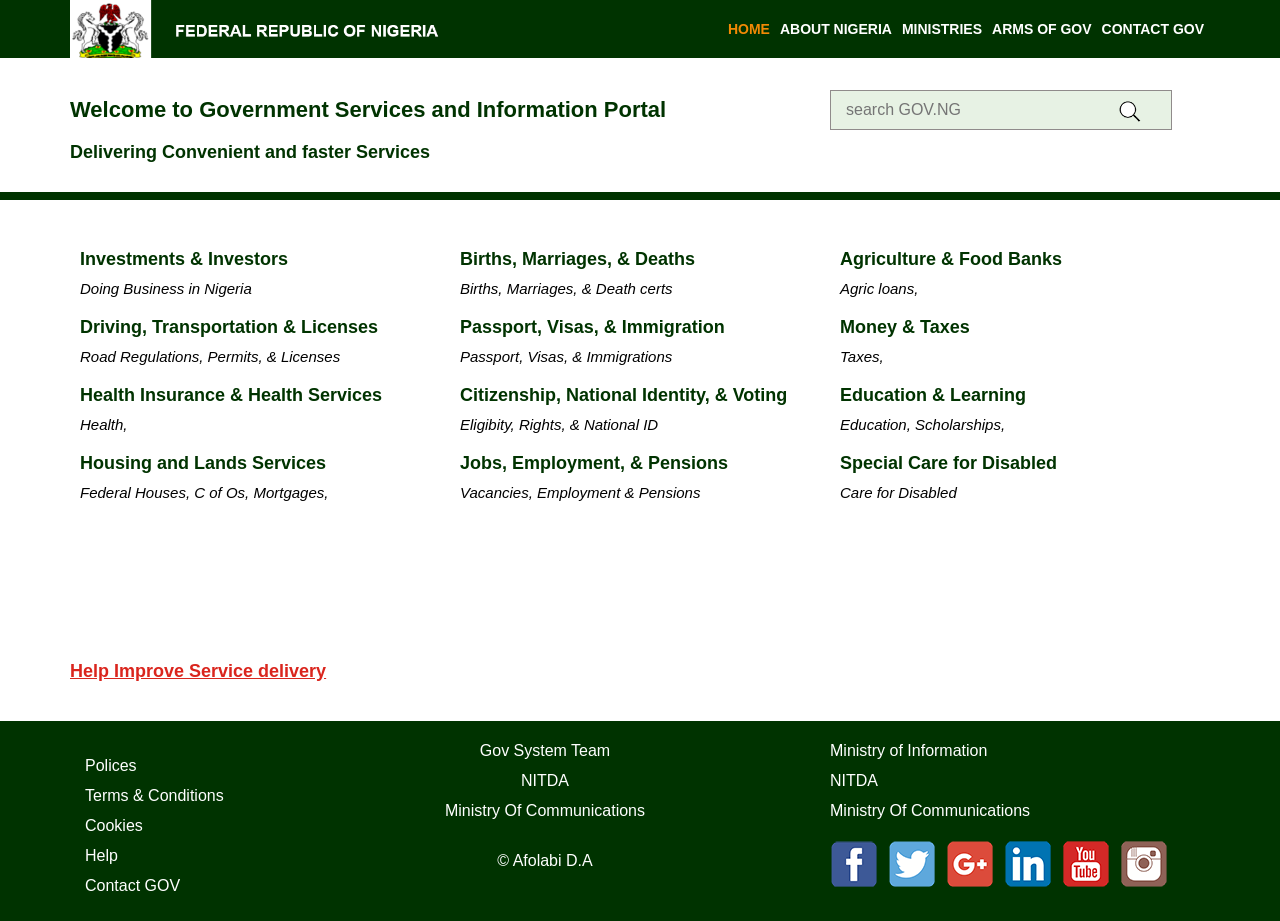
<file: index.html>
﻿<!DOCTYPE html>
<html lang="en-us">
<head>
<title>Federal Republic of Nigeria</title>
<meta name="keywords" content="" />
<meta name="description" content="" />
<meta charset="utf-8"/>
<meta http-equiv="X-UA-Compatible" content="IE=edge" />
<meta name="viewport" content="width=device-width, initial-scale=1" />
<script src="https://ajax.googleapis.com/ajax/libs/jquery/3.2.1/jquery.min.js"></script>
<script type="text/javascript" src="assets/js/bootstrap.js"></script>
<link rel="stylesheet" type="text/css" href="css/bootstrap.css">
<link rel="stylesheet" type="text/css" href="style.css" />
<link rel="stylesheet" type="text/css" href="css/style.css" />



<style type="text/css">
.auto-style1 {
	color: #FFFFFF;
}
.auto-style2 {
	font-style: italic;
	font-size: 15px;
	color: #000000;
}
</style>
</head>
<body>
<header class="container-fluid headbg">
	<div class="container">
		<div class="col-xs-12 col-sm-4 col-md-4 col-lg-4 head-logo">
			<img src="assets/img/frederal-republice.png" alt="frederal-republice">
		</div>
		<div class="col-xs-12 col-sm-8 col-md-8 col-lg-8 head-navication">
			<nav class="navbar navbar-default">
			        <div class="navbar-header">
			            <button type="button" class="navbar-toggle collapsed" data-toggle="collapse" data-target="#navbar" aria-expanded="false" aria-controls="navbar">
			                <span class="sr-only">Toggle navigation</span>
			                <span class="icon-bar"></span>
			                <span class="icon-bar"></span>
			                <span class="icon-bar"></span>
			            </button>
			        </div>
			           <div id="navbar" class="navbar-collapse collapse">
			                <ul class="nav navbar-nav navbar-right">
			                  <li class="active"><a href="#">Home</a></li>
			                  <li><a href="#">About Nigeria</a> </li>
			                  <li><a href="#">Ministries</a></li>
			                  <li><a href="#">Arms Of Gov</a></li>
			                  <li><a href="#">Contact Gov</a></li>
			                </ul>
			           </div>
			    </nav>
		</div>
	</div>

	<section class="container-fluid headerbg">
			<div class="container">
				<div class="col-xs-12 col-sm-8 col-md-8 col-lg-8 header-left">
					<h1>Welcome to Government Services and Information Portal</h1>
					<h2>Delivering Convenient and faster Services</h2>
				</div>
				<div class="col-xs-12 col-sm-4 col-md-4 col-lg-4 header-right">
					<form method="post">
						<div class="inputbg">
						<input type="text" class="textcontent" placeholder="search GOV.NG">
						</div>
						<div class="searchbg"><input type="submit" value="Search" class="seachsubmit"></div>
					</form>
				</div>
			</div>
	</section>
</header>

<!-- section Start ---->
<section class="container-fluid contenterea">
	<div class="container">
		<div class="col-xs-12 col-sm-4 col-md-4 col-lg-4 contentpage">
			<p><a href="left_sidebar.php"><h3>Investments &amp; Investors</h3></a>
			<span>Doing Business in Nigeria</span></p>
			<p><a href="left_sidebar.php"><h3>Driving, Transportation &amp; Licenses</h3></a>
			<span>Road Regulations, Permits, &amp; Licenses </span></p>
			<p><a href="left_sidebar.php"><h3>Health Insurance &amp; Health Services</h3></a>
			<span>Health,</span></p>
			<p><a href="left_sidebar.php"><h3>Housing and Lands Services</h3></a>
			<span>Federal Houses, C of Os, Mortgages,</span></p>
		</div>
		<div class="col-xs-12 col-sm-4 col-md-4 col-lg-4 contentpage">
			<p><a href="left_sidebar.php"><h3>Births, Marriages, &amp; Deaths</h3></a>
			<span>Births, Marriages, &amp; Death certs</span></p>
			<p><a href="left_sidebar.php"><h3>Passport, Visas, &amp; Immigration</h3></a>
			<span>Passport, Visas, &amp; Immigrations</span></p>
			<p><a href="left_sidebar.php"><h3>Citizenship, National Identity, &amp; Voting</h3></a>
			<span>Eligibity, Rights, &amp; National ID</span></p>
			<p><a href="left_sidebar.php"><h3>Jobs, Employment, &amp; Pensions</h3></a>
			<span>Vacancies, Employment &amp; Pensions</span></p>
		</div>
		<div class="col-xs-12 col-sm-4 col-md-4 col-lg-4 contentpage">
			<p><a href="left_sidebar.php"><h3>Agriculture &amp; Food Banks</h3></a>
			<span>Agric loans,</span></p>
			<p><a href="left_sidebar.php"><h3>Money &amp; Taxes</h3></a>
			<span>Taxes, </span></p>
			<p><a href="left_sidebar.php"><h3>Education &amp; Learning</h3></a>
			<span>Education, Scholarships, </span></p>
			<p><a href="left_sidebar.php"><h3>Special Care for Disabled</h3></a>
			<span>Care for Disabled</span></p>
		</div>
		<div class="col-xs-12 col-sm-12 col-md-12 col-lg-12 helpservice">
			<p><a href="#">Help Improve Service delivery</a></p>
		</div>
	</div>
</section> <!--section end -->
<footer class="container-fluid footerbg">
	<div class="container">
		<div class="col-xs-12 col-sm-2 col-md-2 col-lg-2 footercontent">
				<ul class="footer-nav">
				<li><a href="#">Polices</a></li>
				<li><a href="#">Terms &amp; Conditions</a></li>
				<li><a href="#">Cookies</a></li>
				<li><a href="#">Help</a></li>
				<li><a href="#">Contact GOV</a></li>
				</ul>
			</div>
				<div class="col-xs-12 col-sm-6 col-md-6 col-lg-6 footercontent">
					<p>Gov System Team</p>
					<p>NITDA</p>
					<p>Ministry Of Communications</p>
					<div class="copyrie">
						<p>&copy; Afolabi D.A</p>
					</div>
				</div>
				<div class="col-xs-12 col-sm-4 col-md-4 col-lg-4 footersocialcontent">
					<p class="text-right">Ministry of Information</p>
					<p>NITDA</p>
					<p>Ministry Of Communications</p>
					<ul class="footer-social-icon">
						<li><a href="https://www.facebook.com/"><img src="assets/img/facebook.png"></a></li>
						<li><a href="https://www.twitter.com/"><img src="assets/img/tiwitter.png"></a></li>
						<li><a href="https://www.plus.google.com/"><img src="assets/img/google+.png"></a></li>
						<li><a href="https://www.linkedin.com/"><img src="assets/img/in.png"></a></li>
						<li><a href="https://www.youtube.com/"><img src="assets/img/youtube.png"></a></li>
						<li><a href="https://www.instagram.com/"><img src="assets/img/instagram.png"></a></li>
					</ul>
			</div>
		</div>
</footer>
</body>
</html>
</file>
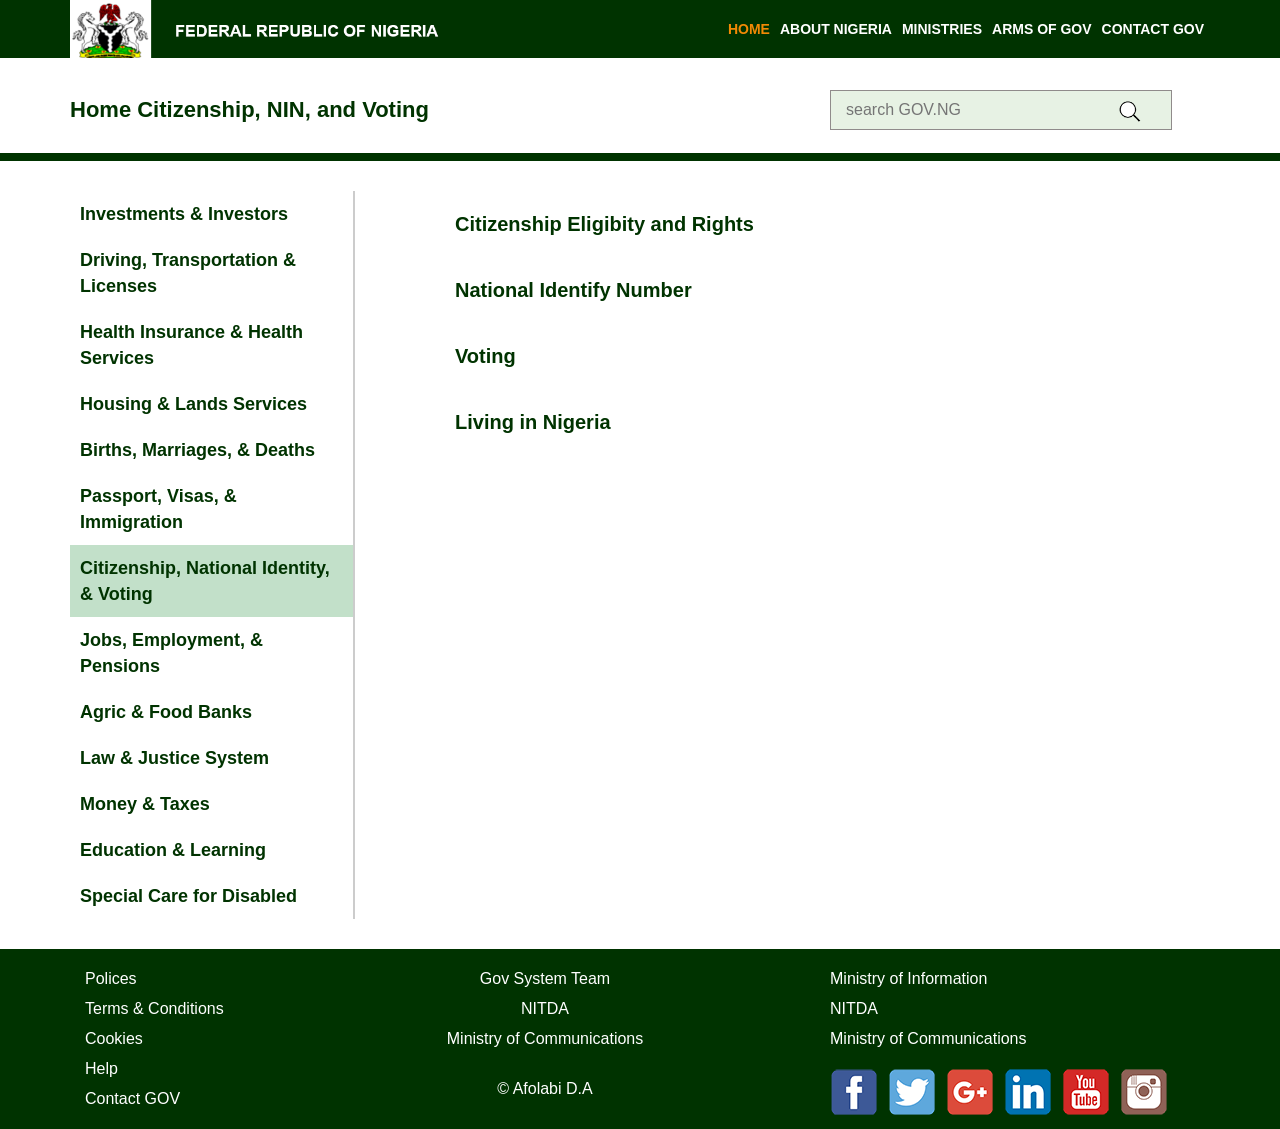
<file: citizenship.html>
<!DOCTYPE html>
<html lang="en-us">
<head>
<title>Federal Republic of N	igeria</title>
<meta name="keywords" content="" />
<meta name="description" content="" />
<meta charset="utf-8"/>
<meta http-equiv="X-UA-Compatible" content="IE=edge" />
<meta name="viewport" content="width=device-width, initial-scale=1" />
<script src="https://ajax.googleapis.com/ajax/libs/jquery/3.2.1/jquery.min.js"></script>
<script type="text/javascript" src="assets/js/bootstrap.js"></script>
<link rel="stylesheet" type="text/css" href="assets/css/bootstrap.css">
<link rel="stylesheet" type="text/css" href="style.css" />
</head>
<body>
<header class="container-fluid headbg">
	<div class="container">
		<div class="col-xs-12 col-sm-4 col-md-4 col-lg-4 head-logo">
			<img src="assets/img/frederal-republice.png" alt="frederal-republice">
		</div>
		<div class="col-xs-12 col-sm-8 col-md-8 col-lg-8 head-navication">
			<nav class="navbar navbar-default">
			        <div class="navbar-header">
			            <button type="button" class="navbar-toggle collapsed" data-toggle="collapse" data-target="#navbar" aria-expanded="false" aria-controls="navbar">
			                <span class="sr-only">Toggle navigation</span>
			                <span class="icon-bar"></span>
			                <span class="icon-bar"></span>
			                <span class="icon-bar"></span>
			            </button>
			        </div>
			           <div id="navbar" class="navbar-collapse collapse">
			                <ul class="nav navbar-nav navbar-right">
			                  <li class="active"><a href="#">Home</a></li>
			                  <li><a href="#">About Nigeria</a> </li>
			                  <li><a href="#">Ministries</a></li>
			                  <li><a href="#">Arms Of Gov</a></li>
			                  <li><a href="#">Contact Gov</a></li>
			                </ul>
			           </div>
			    </nav>
		</div>
	</div>
</header>



	<section class="container-fluid headerbg">
			<div class="container">
				<div class="col-xs-12 col-sm-8 col-md-8 col-lg-8 header-left">
					<h1>Home Citizenship, NIN, and Voting</h1>
				</div>
				<div class="col-xs-12 col-sm-4 col-md-4 col-lg-4 header-right">
					<form method="post">
						<div class="inputbg">
						<input type="text" class="textcontent" placeholder="search GOV.NG">
						</div>
						<div class="searchbg"><input type="submit" value="Search" class="seachsubmit"></div>
					</form>
				</div>
			</div>
	</section>



	<section class="container-fluid space">
		<div class="container">
			<div class="col-xs-12 col-sm-4 col-md-3 col-lg-3 nopadding">
				<ul class="sidebar">
					<li class="list" onclick="openCity('first', this, '#c2e0c9')">Investments &amp; Investors</li>
					<li class="list" onclick="openCity('sec', this, '#c2e0c9')">Driving, Transportation &amp; Licenses</li>
					<li class="list" onclick="openCity('thi', this, '#c2e0c9')">Health Insurance &amp; Health Services</li>
					<li class="list" onclick="openCity('for', this, '#c2e0c9')">Housing &amp; Lands Services</li>
					<li class="list" onclick="openCity('fif', this, '#c2e0c9')">Births, Marriages, &amp; Deaths</li>
					<li class="list" onclick="openCity('six', this, '#c2e0c9')">Passport, Visas, &amp; Immigration</li>
					<li class="list" onclick="openCity('sev', this, '#c2e0c9')" id="defaultOpen">Citizenship, National Identity, &amp; Voting</li>
					<li class="list" onclick="openCity('eig', this, '#c2e0c9')">Jobs, Employment, &amp; Pensions</li>
					<li class="list" onclick="openCity('nin', this, '#c2e0c9')">Agric &amp; Food Banks</li>
					<li class="list" onclick="openCity('ten', this, '#c2e0c9')">Law &amp; Justice System</li>
					<li class="list" onclick="openCity('ele', this, '#c2e0c9')">Money &amp; Taxes</li>
					<li class="list" onclick="openCity('twl', this, '#c2e0c9')">Education &amp; Learning</li>
					<li class="list" onclick="openCity('thir', this, '#c2e0c9')">Special Care for Disabled</li>
				</ul>	
			</div>

			<div class="col-xs-12 col-sm-8 col-md-9 col-lg-9 right">
				<ul class="sidebar2" id="first">
					<li>Citizenship Eligibity and Rights</li>
					<li>National Identify Number</li>
					<li>Voting</li>
					<li>Living in Nigeria</li>
				</ul>

				<ul class="sidebar2" id="sec">
					<li>Citizenship Eligibity and Rights</li>
					<li>National Identify Number</li>
					<li>Voting</li>
					<li>Living in Nigeria</li>
				</ul>

				<ul class="sidebar2" id="thi">
					<li>Citizenship Eligibity and Rights</li>
					<li>National Identify Number</li>
					<li>Voting</li>
					<li>Living in Nigeria</li>
				</ul>

				<ul class="sidebar2" id="for">
					<li>Citizenship Eligibity and Rights</li>
					<li>National Identify Number</li>
					<li>Voting</li>
					<li>Living in Nigeria</li>
				</ul>

				<ul class="sidebar2" id="fif">
					<li>Citizenship Eligibity and Rights</li>
					<li>National Identify Number</li>
					<li>Voting</li>
					<li>Living in Nigeria</li>
				</ul>

				<ul class="sidebar2" id="six">
					<li>Citizenship Eligibity and Rights</li>
					<li>National Identify Number</li>
					<li>Voting</li>
					<li>Living in Nigeria</li>
				</ul>

				<ul class="sidebar2" id="sev">
					<li>Citizenship Eligibity and Rights</li>
					<li>National Identify Number</li>
					<li>Voting</li>
					<li>Living in Nigeria</li>
				</ul>

				<ul class="sidebar2" id="eig">
					<li>Citizenship Eligibity and Rights</li>
					<li>National Identify Number</li>
					<li>Voting</li>
					<li>Living in Nigeria</li>
				</ul>

				<ul class="sidebar2" id="nin">
					<li>Citizenship Eligibity and Rights</li>
					<li>National Identify Number</li>
					<li>Voting</li>
					<li>Living in Nigeria</li>
				</ul>

				<ul class="sidebar2" id="ten">
					<li>Citizenship Eligibity and Rights</li>
					<li>National Identify Number</li>
					<li>Voting</li>
					<li>Living in Nigeria</li>
				</ul>

				<ul class="sidebar2" id="ele">
					<li>Citizenship Eligibity and Rights</li>
					<li>National Identify Number</li>
					<li>Voting</li>
					<li>Living in Nigeria</li>
				</ul>
				
				<ul class="sidebar2" id="twl">
					<li>Citizenship Eligibity and Rights</li>
					<li>National Identify Number</li>
					<li>Voting</li>
					<li>Living in Nigeria</li>
				</ul>

				<ul class="sidebar2" id="thir">
					<li>Citizenship Eligibity and Rights</li>
					<li>National Identify Number</li>
					<li>Voting</li>
					<li>Living in Nigeria</li>
				</ul>
			</div>


		</div>
	</section>



	<script>
function openCity(cityName,elmnt,color) {
    var i, tabcontent, tablinks;
    tabcontent = document.getElementsByClassName("sidebar2");
    for (i = 0; i < tabcontent.length; i++) {
        tabcontent[i].style.display = "none";
    }
    tablinks = document.getElementsByClassName("list");
    for (i = 0; i < tablinks.length; i++) {
        tablinks[i].style.backgroundColor = "";
    }
    document.getElementById(cityName).style.display = "block";

    elmnt.style.backgroundColor = color;

}
// Get the element with id="defaultOpen" and click on it
document.getElementById("defaultOpen").click();
</script>




<footer class="container-fluid footerbg">
	<div class="container">
		<div class="col-xs-12 col-sm-2 col-md-2 col-lg-2 footercontent">
				<ul class="footer-nav">
					<li><a href="#">Polices</a></li>
					<li><a href="#">Terms &amp; Conditions</a></li>
					<li><a href="#">Cookies</a></li>
					<li><a href="#">Help</a></li>
					<li><a href="#">Contact GOV</a></li>
				</ul>
			</div>
				<div class="col-xs-12 col-sm-6 col-md-6 col-lg-6 footercontent">
					<p>Gov System Team</p>
					<p>NITDA</p>
					<p>Ministry of Communications</p>
					<div class="copyrie">
						<p>&copy; Afolabi D.A</p>
					</div>
				</div>
				<div class="col-xs-12 col-sm-4 col-md-4 col-lg-4 footersocialcontent">
					<p>Ministry of Information</p>
					<p>NITDA</p>
					<p>Ministry of Communications</p>
					<ul class="footer-social-icon">
						<li><a href="https://www.facebook.com/"><img src="assets/img/facebook.png"></a></li>
						<li><a href="https://www.twitter.com/"><img src="assets/img/tiwitter.png"></a></li>
						<li><a href="https://www.plus.google.com/"><img src="assets/img/google+.png"></a></li>
						<li><a href="https://www.linkedin.com/"><img src="assets/img/in.png"></a></li>
						<li><a href="https://www.youtube.com/"><img src="assets/img/youtube.png"></a></li>
						<li><a href="https://www.instagram.com/"><img src="assets/img/instagram.png"></a></li>
					</ul>
			</div>
		</div>
</footer>





</body>
</html>
</file>
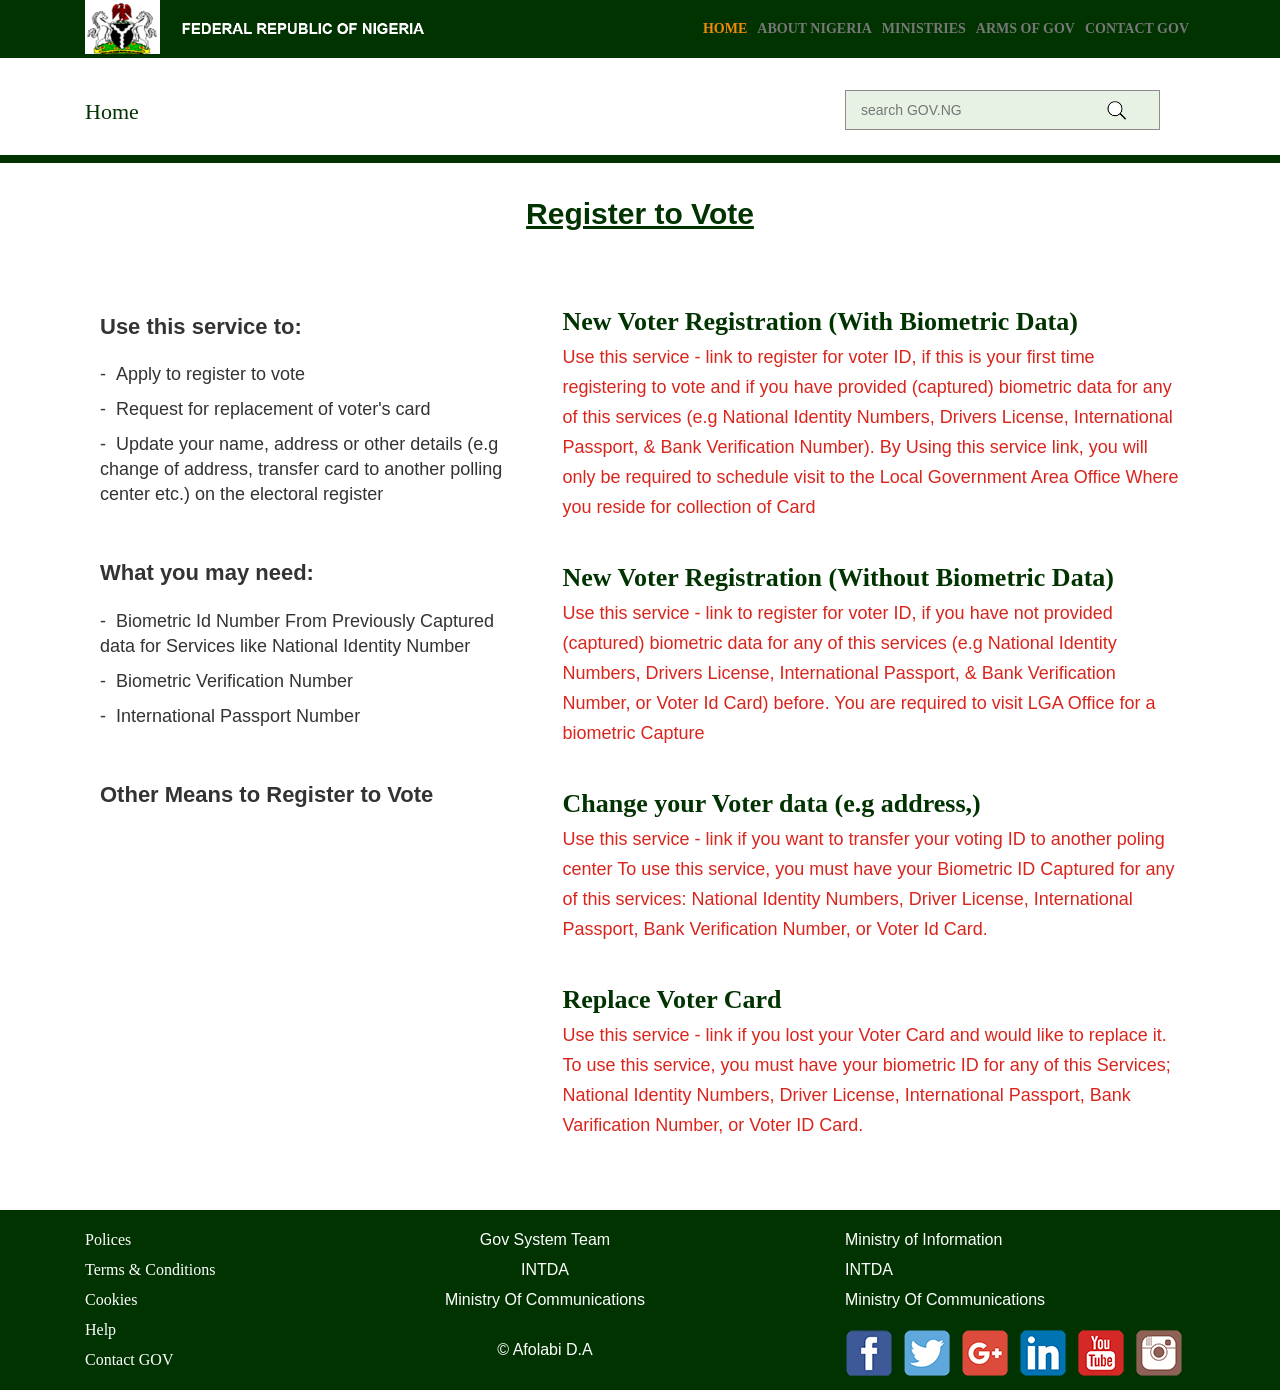
<file: register.html>
<!DOCTYPE html>
<html lang="en-us">
<head>
<title>fedral republice of nigeria</title>
<meta name="keywords" content="" />
<meta name="description" content="" />
<meta charset="utf-8"/>
<meta http-equiv="X-UA-Compatible" content="IE=edge" />
<meta name="viewport" content="width=device-width, initial-scale=1" />
<script src="https://ajax.googleapis.com/ajax/libs/jquery/3.2.1/jquery.min.js"></script>
<script type="text/javascript" src="assets/js/bootstrap.js"></script>

<link rel="stylesheet" type="text/css" href="style.css">
<link rel="stylesheet" type="text/css" href="bootstrap.css">
</head>
<body>
<header class="container-fluid headbg">
	<div class="container">
		<div class="col-xs-12 col-sm-4 col-md-4 col-lg-4 head-logo">
			<img src="assets/img/frederal-republice.png" alt="frederal-republice">
		</div>
		<div class="col-xs-12 col-sm-8 col-md-8 col-lg-8 head-navication">
			<nav class="navbar navbar-default">
			        <div class="navbar-header">
			            <button type="button" class="navbar-toggle collapsed" data-toggle="collapse" data-target="#navbar" aria-expanded="false" aria-controls="navbar">
			                <span class="sr-only">Toggle navigation</span>
			                <span class="icon-bar"></span>
			                <span class="icon-bar"></span>
			                <span class="icon-bar"></span>
			            </button>
			        </div>
			           <div id="navbar" class="navbar-collapse collapse">
			                <ul class="nav navbar-nav navbar-right">
			                  <li class="active"><a href="#">Home</a></li>
			                  <li><a href="#">About Nigeria</a> </li>
			                  <li><a href="#">Ministries</a></li>
			                  <li><a href="#">Arms Of Gov</a></li>
			                  <li><a href="#">Contact Gov</a></li>
			                </ul>
			           </div>
			    </nav>
		</div>
	</div>
</header>



	<section class="container-fluid headerbg2">
			<div class="container">
				<div class="col-xs-12 col-sm-8 col-md-8 col-lg-8 header-left">
					<h3><a href="index.html">Home</a></h3>
				</div>
				<div class="col-xs-12 col-sm-4 col-md-4 col-lg-4 header-right">
					<form method="post">
						<div class="inputbg">
						<input type="text" class="textcontent" placeholder="search GOV.NG">
						</div>
						<div class="searchbg"><input type="submit" value="Search" class="seachsubmit"></div>
					</form>
				</div>
			</div>
	</section>


	
	<section class="container-fluid space">
		<div class="container">
			<div class="col-xs-12 col-sm-12 col-md-12 col-lg-12 pre">Register to Vote</div>
		
			<div class="col-xs-12 col-sm-12 col-md-12 col-lg-12 space">
				<div class="col-xs-12 col-sm-5 col-md-5 col-lg-5">
					<div class="use">Use this service to:</div>
					<div class="nopadding">
						<ul class="apply">
							<li>Apply to register to vote</li>
							<li>Request for replacement of voter's card</li>
							<li>Update your name, address or other details (e.g change of address, transfer card to another polling center etc.) on the electoral register</li>
						</ul>
					</div>

					<div class="use">What you may need:</div>
					<div class="nopadding">
						<ul class="apply">
							<li>Biometric Id Number From Previously Captured data for Services like National Identity Number</li>
							<li>Biometric Verification Number</li>
							<li>International Passport Number</li>
						</ul>
					</div>

					<div class="use">Other Means to Register to Vote</div>
				</div>


				<div class="col-xs-12 col-sm-7 col-md-7 col-lg-7">
					<div class="vote"><a href="voter-form.php" class="vote">New Voter Registration (With Biometric Data)</a></div>
					<div class="para"><p>Use this service - link to register for voter ID, if this is your first time registering to vote and if you have provided (captured) biometric data for any of this services (e.g National Identity Numbers, Drivers License, International Passport, & Bank Verification Number). By Using this service link, you will only be required to schedule visit to the Local Government Area Office Where you reside for collection of Card</p></div>

					<div class="vote"><a href="pre-biometric.php" class="vote">New Voter Registration (Without Biometric Data)</a></div>
					<div class="para"><p>Use this service - link to register for voter ID, if you have not provided (captured) biometric data for any of this services (e.g National Identity Numbers, Drivers License, International Passport, & Bank Verification Number, or Voter Id Card) before. You are required to visit LGA Office for a biometric Capture</p></div>

					<div class="vote"><a href="preview.php" class="vote">Change your Voter data (e.g address,)</a></div>
					<div class="para"><p>Use this service - link if you want to transfer your voting ID to another poling center To use this service, you must have your Biometric ID Captured for any of this services: National Identity Numbers, Driver License, International Passport, Bank Verification Number, or Voter Id Card.</p></div>

					<div class="vote"><a href="preview.php" class="vote">Replace Voter Card</a></div>
					<div class="para"><p>Use this service - link if you lost your Voter Card and would like to replace it. To use this service, you must have your biometric ID for any of this Services; National Identity Numbers, Driver License, International Passport, Bank Varification Number, or Voter ID Card.</p></div>
				</div>
			</div>
		</div>
	</section>





<footer class="container-fluid footerbg">
	<div class="container">
		<div class="col-xs-12 col-sm-2 col-md-2 col-lg-2 footercontent">
				<ul class="footer-nav">
					<li><a href="#">Polices</a></li>
					<li><a href="#">Terms & Conditions</a></li>
					<li><a href="#">Cookies</a></li>
					<li><a href="#">Help</a></li>
					<li><a href="#">Contact GOV</a></li>
				</ul>
			</div>
				<div class="col-xs-12 col-sm-6 col-md-6 col-lg-6 footercontent">
					<p>Gov System Team</p>
					<p>INTDA</p>
					<p>Ministry Of Communications</p>
					<div class="copyrie">
						<p>&copy; Afolabi D.A</p>
					</div>
				</div>
				<div class="col-xs-12 col-sm-4 col-md-4 col-lg-4 footersocialcontent">
					<p>Ministry of Information</p>
					<p>INTDA</p>
					<p>Ministry Of Communications</p>
					<ul class="footer-social-icon">
						<li><a href="https://www.facebook.com/"><img src="assets/img/facebook.png"></a></li>
						<li><a href="https://www.twitter.com/"><img src="assets/img/tiwitter.png"></a></li>
						<li><a href="https://www.plus.google.com/"><img src="assets/img/google+.png"></a></li>
						<li><a href="https://www.linkedin.com/"><img src="assets/img/in.png"></a></li>
						<li><a href="https://www.youtube.com/"><img src="assets/img/youtube.png"></a></li>
						<li><a href="https://www.instagram.com/"><img src="assets/img/instagram.png"></a></li>
					</ul>
			</div>
		</div>
</footer>





</body>
</html>
</file>
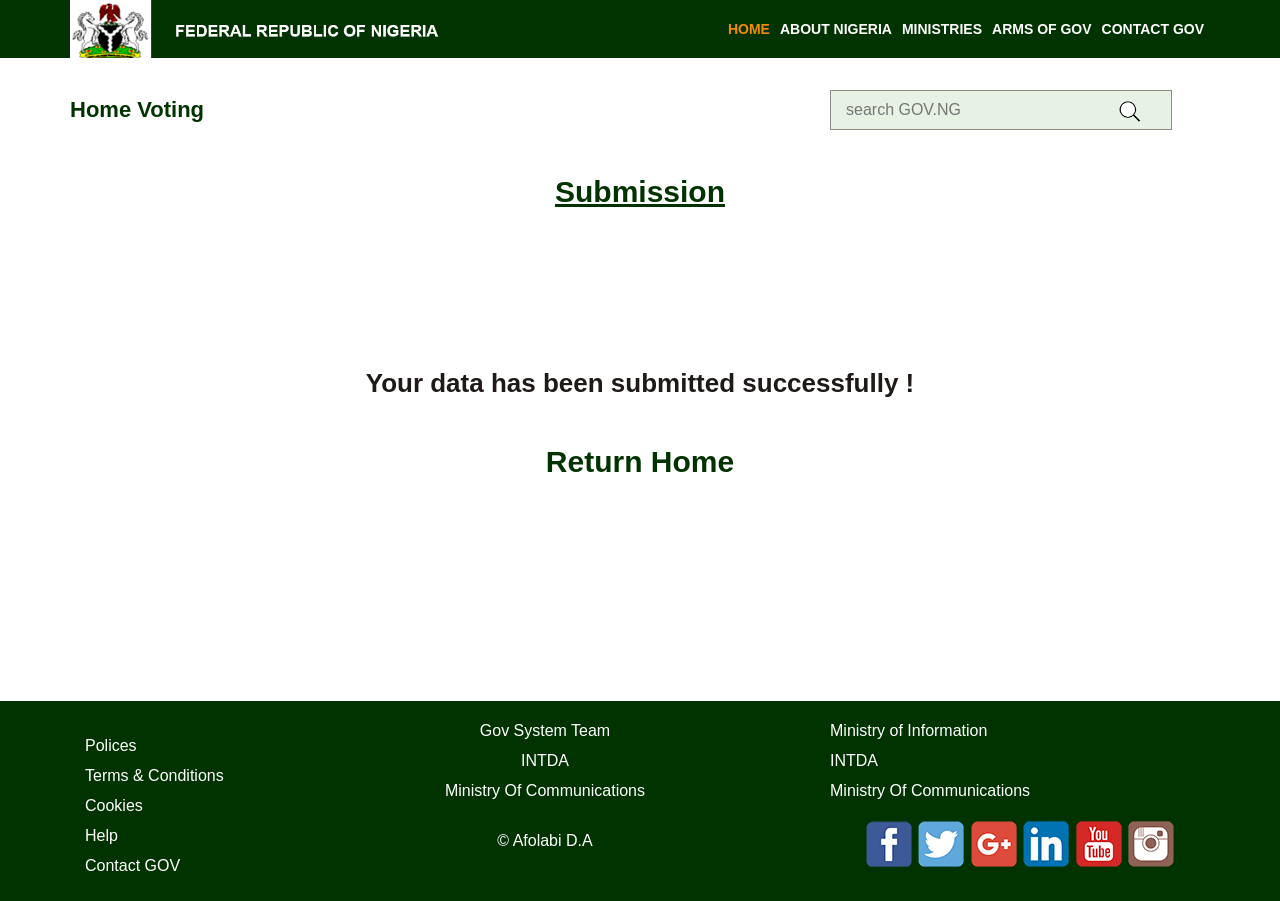
<file: submission.html>
<!DOCTYPE html>
<html lang="en-us">
<head>
<title>fedral republice of nigeria</title>
<meta name="keywords" content="" />
<meta name="description" content="" />
<meta charset="utf-8"/>
<meta http-equiv="X-UA-Compatible" content="IE=edge" />
<meta name="viewport" content="width=device-width, initial-scale=1" />
<script src="https://ajax.googleapis.com/ajax/libs/jquery/3.2.1/jquery.min.js"></script>
<script type="text/javascript" src="assets/js/bootstrap.js"></script>
<link rel="stylesheet" type="text/css" href="assets/css/bootstrap.css">
<link rel="stylesheet" type="text/css" href="css/style.css" />
</head>
<body>
<header class="container-fluid headbg">
	<div class="container">
		<div class="col-xs-12 col-sm-4 col-md-4 col-lg-4 head-logo">
			<img src="assets/img/frederal-republice.png" alt="frederal-republice">
		</div>
		<div class="col-xs-12 col-sm-8 col-md-8 col-lg-8 head-navication">
			<nav class="navbar navbar-default">
			        <div class="navbar-header">
			            <button type="button" class="navbar-toggle collapsed" data-toggle="collapse" data-target="#navbar" aria-expanded="false" aria-controls="navbar">
			                <span class="sr-only">Toggle navigation</span>
			                <span class="icon-bar"></span>
			                <span class="icon-bar"></span>
			                <span class="icon-bar"></span>
			            </button>
			        </div>
			           <div id="navbar" class="navbar-collapse collapse">
			                <ul class="nav navbar-nav navbar-right">
			                  <li class="active"><a href="#">Home</a></li>
			                  <li><a href="#">About Nigeria</a> </li>
			                  <li><a href="#">Ministries</a></li>
			                  <li><a href="#">Arms Of Gov</a></li>
			                  <li><a href="#">Contact Gov</a></li>
			                </ul>
			           </div>
			    </nav>
		</div>
	</div>
</header>



	<section class="container-fluid headerbg2">
			<div class="container">
				<div class="col-xs-12 col-sm-8 col-md-8 col-lg-8 header-left">
					<h1>Home Voting</h1>
				</div>
				<div class="col-xs-12 col-sm-4 col-md-4 col-lg-4 header-right">
					<form method="post">
						<div class="inputbg">
						<input type="text" class="textcontent" placeholder="search GOV.NG">
						</div>
						<div class="searchbg"><input type="submit" value="Search" class="seachsubmit"></div>
					</form>
				</div>
			</div>
	</section>




	<section class="container-fluid space">
		<div class="container">
			<div class="col-xs-12 col-sm-12 col-md-12 col-lg-12 pre">Submission</div>
		
				<div class="data">Your data has been submitted successfully !</div>
				<div class="return"><a href="#" title="return home">Return Home</a></div>
		</div>
	</section>





<footer class="container-fluid footerbg">
	<div class="container">
		<div class="col-xs-12 col-sm-2 col-md-2 col-lg-2 footercontent">
				<ul class="footer-nav">
					<li><a href="#">Polices</a></li>
					<li><a href="#">Terms & Conditions</a></li>
					<li><a href="#">Cookies</a></li>
					<li><a href="#">Help</a></li>
					<li><a href="#">Contact GOV</a></li>
				</ul>
			</div>
				<div class="col-xs-12 col-sm-6 col-md-6 col-lg-6 footercontent">
					<p>Gov System Team</p>
					<p>INTDA</p>
					<p>Ministry Of Communications</p>
					<div class="copyrie">
						<p>&copy; Afolabi D.A</p>
					</div>
				</div>
				<div class="col-xs-12 col-sm-4 col-md-4 col-lg-4 footersocialcontent">
					<p>Ministry of Information</p>
					<p>INTDA</p>
					<p>Ministry Of Communications</p>
					<ul class="footer-social-icon">
						<li><a href="https://www.facebook.com/"><img src="assets/img/facebook.png"></a></li>
						<li><a href="https://www.twitter.com/"><img src="assets/img/tiwitter.png"></a></li>
						<li><a href="https://www.plus.google.com/"><img src="assets/img/google+.png"></a></li>
						<li><a href="https://www.linkedin.com/"><img src="assets/img/in.png"></a></li>
						<li><a href="https://www.youtube.com/"><img src="assets/img/youtube.png"></a></li>
						<li><a href="https://www.instagram.com/"><img src="assets/img/instagram.png"></a></li>
					</ul>
			</div>
		</div>
</footer>





</body>
</html>
</file>
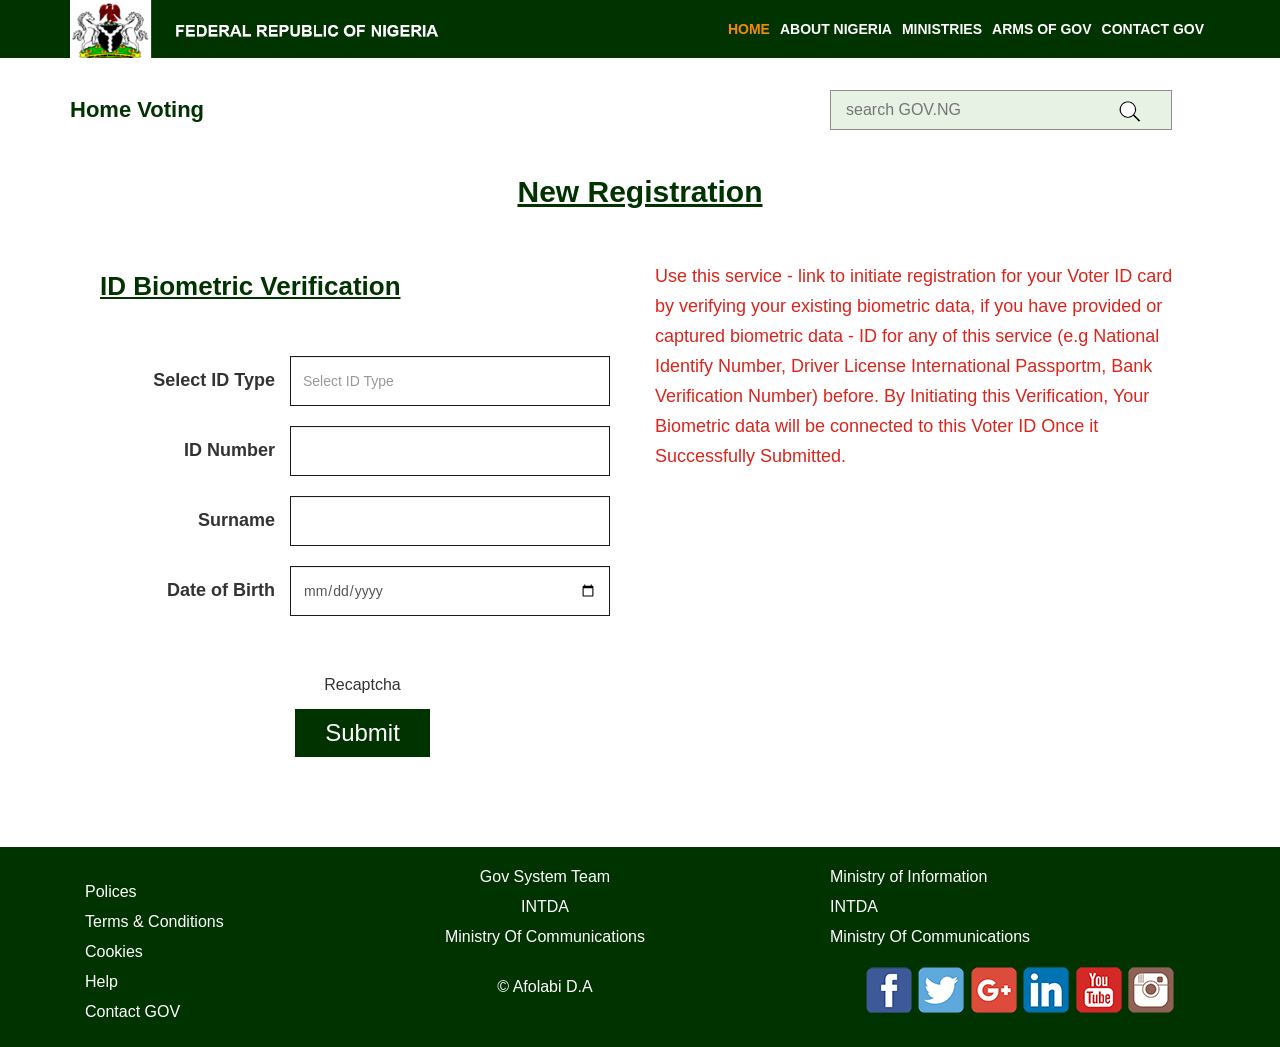
<file: verification.html>
<!DOCTYPE html>
<html lang="en-us">
<head>
<title>fedral republice of nigeria</title>
<meta name="keywords" content="" />
<meta name="description" content="" />
<meta charset="utf-8"/>
<meta http-equiv="X-UA-Compatible" content="IE=edge" />
<meta name="viewport" content="width=device-width, initial-scale=1" />
<script src="https://ajax.googleapis.com/ajax/libs/jquery/3.2.1/jquery.min.js"></script>
<script type="text/javascript" src="assets/js/bootstrap.js"></script>
<link rel="stylesheet" type="text/css" href="assets/css/bootstrap.css">
<link rel="stylesheet" type="text/css" href="css/style.css" />
</head>
<body>
<header class="container-fluid headbg">
	<div class="container">
		<div class="col-xs-12 col-sm-4 col-md-4 col-lg-4 head-logo">
			<img src="assets/img/frederal-republice.png" alt="frederal-republice">
		</div>
		<div class="col-xs-12 col-sm-8 col-md-8 col-lg-8 head-navication">
			<nav class="navbar navbar-default">
			        <div class="navbar-header">
			            <button type="button" class="navbar-toggle collapsed" data-toggle="collapse" data-target="#navbar" aria-expanded="false" aria-controls="navbar">
			                <span class="sr-only">Toggle navigation</span>
			                <span class="icon-bar"></span>
			                <span class="icon-bar"></span>
			                <span class="icon-bar"></span>
			            </button>
			        </div>
			           <div id="navbar" class="navbar-collapse collapse">
			                <ul class="nav navbar-nav navbar-right">
			                  <li class="active"><a href="#">Home</a></li>
			                  <li><a href="#">About Nigeria</a> </li>
			                  <li><a href="#">Ministries</a></li>
			                  <li><a href="#">Arms Of Gov</a></li>
			                  <li><a href="#">Contact Gov</a></li>
			                </ul>
			           </div>
			    </nav>
		</div>
	</div>
</header>



	<section class="container-fluid headerbg2">
			<div class="container">
				<div class="col-xs-12 col-sm-8 col-md-8 col-lg-8 header-left">
					<h1>Home Voting</h1>
				</div>
				<div class="col-xs-12 col-sm-4 col-md-4 col-lg-4 header-right">
					<form method="post">
						<div class="inputbg">
						<input type="text" class="textcontent" placeholder="search GOV.NG">
						</div>
						<div class="searchbg"><input type="submit" value="Search" class="seachsubmit"></div>
					</form>
				</div>
			</div>
	</section>




	<section class="container-fluid space">
		<div class="container">
			<div class="col-xs-12 col-sm-12 col-md-12 col-lg-12 pre">New Registration</div>
		
			<div class="col-xs-12 col-sm-12 col-md-12 col-lg-12 space">
				<div class="col-xs-12 col-sm-6 col-md-6 col-lg-6">
					<div class="vote" style="margin-bottom: 50px; text-decoration: underline;">ID Biometric Verification</div>
					
						<div class="col-xs-12 col-sm-4 surname">Select ID Type</div>
						<div class="col-xs-12 col-sm-8"><input type="text" class="form-control txt" placeholder="Select ID Type"></div>

						<div class="col-xs-12 col-sm-4 surname">ID Number</div>
						<div class="col-xs-12 col-sm-8"><input type="text" class="form-control txt"></div>

						<div class="col-xs-12 col-sm-4 surname">Surname</div>
						<div class="col-xs-12 col-sm-8"><input type="text" class="form-control txt"></div>

						<div class="col-xs-12 col-sm-4 surname">Date of Birth</div>
						<div class="col-xs-12 col-sm-8"><input type="date" class="form-control txt"></div>
						

					<div class="col-xs-12 col-sm-12 captcha">Recaptcha</div>
					<div class="nopadding" style="text-align: center;"><input type="button" value="Submit" class="button"></div>
				</div>


				<div class="col-xs-12 col-sm-6 col-md-6 col-lg-6 space">
					<div class="para"><p>Use this service - link to initiate registration for your Voter ID card by verifying your existing biometric data, if you have provided or captured biometric data - ID for any of this service (e.g National Identify Number, Driver License International Passportm, Bank Verification Number) before. By Initiating this Verification, Your Biometric data will be connected to this Voter ID Once it Successfully Submitted.</p></div>
				</div>
			</div>
		</div>
	</section>





<footer class="container-fluid footerbg">
	<div class="container">
		<div class="col-xs-12 col-sm-2 col-md-2 col-lg-2 footercontent">
				<ul class="footer-nav">
					<li><a href="#">Polices</a></li>
					<li><a href="#">Terms & Conditions</a></li>
					<li><a href="#">Cookies</a></li>
					<li><a href="#">Help</a></li>
					<li><a href="#">Contact GOV</a></li>
				</ul>
			</div>
				<div class="col-xs-12 col-sm-6 col-md-6 col-lg-6 footercontent">
					<p>Gov System Team</p>
					<p>INTDA</p>
					<p>Ministry Of Communications</p>
					<div class="copyrie">
						<p>&copy; Afolabi D.A</p>
					</div>
				</div>
				<div class="col-xs-12 col-sm-4 col-md-4 col-lg-4 footersocialcontent">
					<p>Ministry of Information</p>
					<p>INTDA</p>
					<p>Ministry Of Communications</p>
					<ul class="footer-social-icon">
						<li><a href="https://www.facebook.com/"><img src="assets/img/facebook.png"></a></li>
						<li><a href="https://www.twitter.com/"><img src="assets/img/tiwitter.png"></a></li>
						<li><a href="https://www.plus.google.com/"><img src="assets/img/google+.png"></a></li>
						<li><a href="https://www.linkedin.com/"><img src="assets/img/in.png"></a></li>
						<li><a href="https://www.youtube.com/"><img src="assets/img/youtube.png"></a></li>
						<li><a href="https://www.instagram.com/"><img src="assets/img/instagram.png"></a></li>
					</ul>
			</div>
		</div>
</footer>





</body>
</html>
</file>
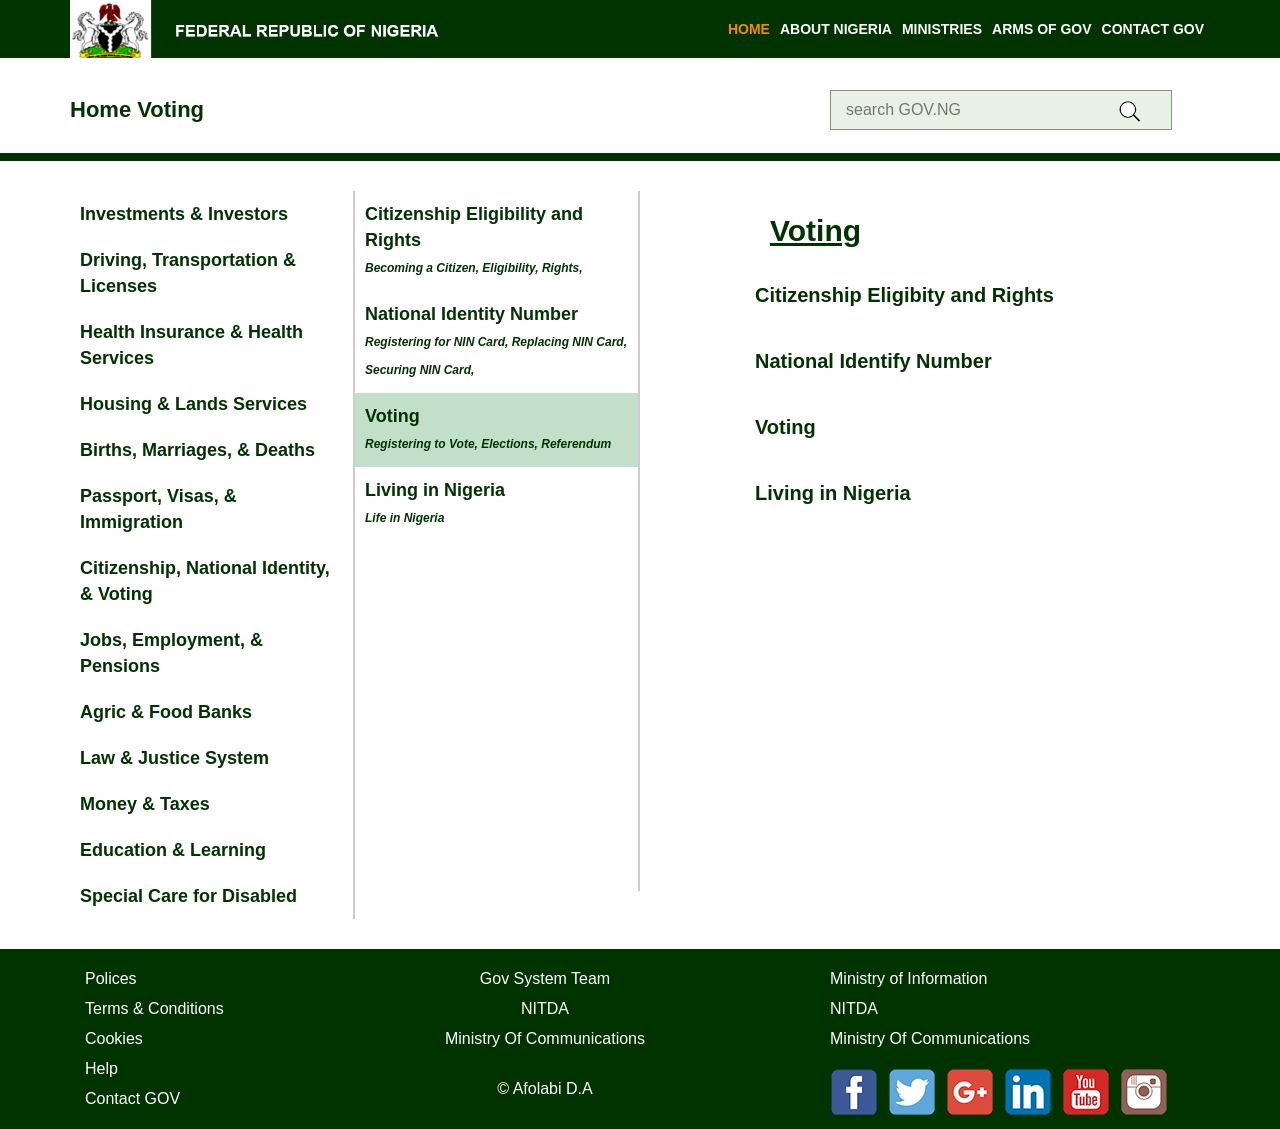
<file: voting.html>
﻿<!DOCTYPE html>
<html lang="en-us">
<head>
<title>Federal Republic of Nigeria</title>
<meta name="keywords" content="" />
<meta name="description" content="" />
<meta charset="utf-8"/>
<meta http-equiv="X-UA-Compatible" content="IE=edge" />
<meta name="viewport" content="width=device-width, initial-scale=1" />
<script src="https://ajax.googleapis.com/ajax/libs/jquery/3.2.1/jquery.min.js"></script>
<script type="text/javascript" src="assets/js/bootstrap.js"></script>
<link rel="stylesheet" type="text/css" href="assets/css/bootstrap.css">
<link rel="stylesheet" type="text/css" href="style.css" />
</head>
<body>
<header class="container-fluid headbg">
	<div class="container">
		<div class="col-xs-12 col-sm-4 col-md-4 col-lg-4 head-logo">
			<img src="assets/img/frederal-republice.png" alt="frederal-republice">
		</div>
		<div class="col-xs-12 col-sm-8 col-md-8 col-lg-8 head-navication">
			<nav class="navbar navbar-default">
			        <div class="navbar-header">
			            <button type="button" class="navbar-toggle collapsed" data-toggle="collapse" data-target="#navbar" aria-expanded="false" aria-controls="navbar">
			                <span class="sr-only">Toggle navigation</span>
			                <span class="icon-bar"></span>
			                <span class="icon-bar"></span>
			                <span class="icon-bar"></span>
			            </button>
			        </div>
			           <div id="navbar" class="navbar-collapse collapse">
			                <ul class="nav navbar-nav navbar-right">
			                  <li class="active"><a href="#">Home</a></li>
			                  <li><a href="#">About Nigeria</a> </li>
			                  <li><a href="#">Ministries</a></li>
			                  <li><a href="#">Arms Of Gov</a></li>
			                  <li><a href="#">Contact Gov</a></li>
			                </ul>
			           </div>
			    </nav>
		</div>
	</div>
</header>




	<section class="container-fluid headerbg2">
			<div class="container">
				<div class="col-xs-12 col-sm-8 col-md-8 col-lg-8 header-left">
					<h1>Home  Voting</h1>
				</div>
				<div class="col-xs-12 col-sm-4 col-md-4 col-lg-4 header-right">
					<form method="post">
						<div class="inputbg">
						<input type="text" class="textcontent" placeholder="search GOV.NG">
						</div>
						<div class="searchbg"><input type="submit" value="Search" class="seachsubmit"></div>
					</form>
				</div>
			</div>
	</section>



	<section class="container-fluid space">
		<div class="container">
			<div class="col-xs-12 col-sm-6 col-md-3 col-lg-3 height">
				<ul class="sidebar" style="border:none;">
					<li class="list" onclick="openCity('first', this, '#c2e0c9')">Investments &amp; Investors</li>
					<li class="list" onclick="openCity('sec', this, '#c2e0c9')">Driving, Transportation &amp; Licenses</li>
					<li class="list" onclick="openCity('thi', this, '#c2e0c9')">Health Insurance &amp; Health Services</li>
					<li class="list" onclick="openCity('for', this, '#c2e0c9')">Housing &amp; Lands Services</li>
					<li class="list" onclick="openCity('fif', this, '#c2e0c9')">Births, Marriages, &amp; Deaths</li>
					<li class="list" onclick="openCity('six', this, '#c2e0c9')">Passport, Visas, &amp; Immigration</li>
					<li class="list" onclick="openCity('sev', this, '#c2e0c9')">Citizenship, National Identity, &amp; Voting</li>
					<li class="list" onclick="openCity('eig', this, '#c2e0c9')">Jobs, Employment, &amp; Pensions</li>
					<li class="list" onclick="openCity('nin', this, '#c2e0c9')">Agric &amp; Food Banks</li>
					<li class="list" onclick="openCity('ten', this, '#c2e0c9')">Law &amp; Justice System</li>
					<li class="list" onclick="openCity('ele', this, '#c2e0c9')">Money &amp; Taxes</li>
					<li class="list" onclick="openCity('twl', this, '#c2e0c9')">Education &amp; Learning</li>
					<li class="list" onclick="openCity('thir', this, '#c2e0c9')">Special Care for Disabled</li>
				</ul>	
			</div>

			<div class="col-xs-12 col-sm-6 col-md-3 col-lg-3 height">
				<ul class="sidebar" style="border:none;">
					<li class="list" onclick="openCity('thrt', this, '#c2e0c9')">Citizenship Eligibility and Rights <br><i style="font-size: 12px;">Becoming a Citizen, Eligibility, Rights,</i></li>
					<li class="list" onclick="openCity('four', this, '#c2e0c9')">National Identity Number <br><i style="font-size: 12px;">Registering for NIN Card, Replacing NIN Card, Securing NIN Card,</i></li>
					<li class="list" onclick="openCity('fift', this, '#c2e0c9')" id="defaultOpen">Voting  <br><i style="font-size: 12px;">Registering to Vote, Elections, Referendum</i></li>
					<li class="list" onclick="openCity('sixt', this, '#c2e0c9')">Living in Nigeria  <br><i style="font-size: 12px;">Life in Nigeria</i></li>
				</ul>	
			</div>

			<div class="col-xs-12 col-sm-12 col-md-6 col-lg-6 right">
			<div class="col-xs-12 col-sm-12 col-md-4 col-lg-2 pre"></div>

			<div class="col-xs-12 col-sm-12 col-md-12 col-lg-12 space">
				<ul class="sidebar2" id="first">
					<li>Register To Vote</li>
					<li>Casting Your Votes</li>
					<li>Types of Elections</li>
					<li>Referendum</li>
				</ul>

				<ul class="sidebar2" id="sec">
					<li>Citizenship Eligibity and Rights</li>
					<li>National Identify Number</li>
					<li>Voting</li>
					<li>Living in Nigeria</li>
				</ul>

				<ul class="sidebar2" id="thi">
					<li>Citizenship Eligibity and Rights</li>
					<li>National Identify Number</li>
					<li>Voting</li>
					<li>Living in Nigeria</li>
				</ul>

				<ul class="sidebar2" id="for">
					<li>Citizenship Eligibity and Rights</li>
					<li>National Identify Number</li>
					<li>Voting</li>
					<li>Living in Nigeria</li>
				</ul>

				<ul class="sidebar2" id="fif">
					<li>Citizenship Eligibity and Rights</li>
					<li>National Identify Number</li>
					<li>Voting</li>
					<li>Living in Nigeria</li>
				</ul>

				<ul class="sidebar2" id="six">
					<li>Citizenship Eligibity and Rights</li>
					<li>National Identify Number</li>
					<li>Voting</li>
					<li>Living in Nigeria</li>
				</ul>

				<ul class="sidebar2" id="sev">
					<div class="col-xs-12 col-sm-12 col-md-4 col-lg-2 pre">Voting</div>
					<li> </li>
					<li>Citizenship Eligibity and Rights</li>
					<li>National Identify Number</li>
					<li>Voting</li>
					<li>Living in Nigeria</li>
				</ul>

				<ul class="sidebar2" id="eig">
					<li>Citizenship Eligibity and Rights</li>
					<li>National Identify Number</li>
					<li>Voting</li>
					<li>Living in Nigeria</li>
				</ul>

				<ul class="sidebar2" id="nin">
					<li>Citizenship Eligibity and Rights</li>
					<li>National Identify Number</li>
					<li>Voting</li>
					<li>Living in Nigeria</li>
				</ul>

				<ul class="sidebar2" id="ten">
					<li>Citizenship Eligibity and Rights</li>
					<li>National Identify Number</li>
					<li>Voting</li>
					<li>Living in Nigeria</li>
				</ul>

				<ul class="sidebar2" id="ele">
					<li>Citizenship Eligibity and Rights</li>
					<li>National Identify Number</li>
					<li>Voting</li>
					<li>Living in Nigeria</li>
				</ul>

				<ul class="sidebar2" id="twl">
					<li>Citizenship Eligibity and Rights</li>
					<li>National Identify Number</li>
					<li>Voting</li>
					<li>Living in Nigeria</li>
				</ul>


				<ul class="sidebar2" id="thrt">
					<li>Citizenship Eligibity and Rights</li>
					<li>National Identify Number</li>
					<li>Voting</li>
					<li>Living in Nigeria</li>
				</ul>


				<ul class="sidebar2" id="four">
					<li>Citizenship Eligibity and Rights</li>
					<li>National Identify Number</li>
					<li>Voting</li>
					<li>Living in Nigeria</li>
				</ul>


				<ul class="sidebar2" id="fift">
					<div class="col-xs-12 col-sm-12 col-md-4 col-lg-2 pre">Voting</div>
					<li> </li>
					<li>Citizenship Eligibity and Rights</li>
					<li>National Identify Number</li>
					<li>Voting</li>
					<li>Living in Nigeria</li>
				</ul>


				<ul class="sidebar2" id="sixt">
					<div class="col-xs-12 col-sm-12 col-md-4 col-lg-2 pre">Life</div>
					<li> </li>
					<li>Living in Nigeria</li>
					<li>Your Responsibilities as a Resident</li>
				</ul>

			</div>
			</div>


		</div>
	</section>



	<script>
function openCity(cityName,elmnt,color) {
    var i, tabcontent, tablinks;
    tabcontent = document.getElementsByClassName("sidebar2");
    for (i = 0; i < tabcontent.length; i++) {
        tabcontent[i].style.display = "none";
    }
    tablinks = document.getElementsByClassName("list");
    for (i = 0; i < tablinks.length; i++) {
        tablinks[i].style.backgroundColor = "";
    }
    document.getElementById(cityName).style.display = "block";

    elmnt.style.backgroundColor = color;

}
// Get the element with id="defaultOpen" and click on it
document.getElementById("defaultOpen").click();
</script>




<footer class="container-fluid footerbg">
	<div class="container">
		<div class="col-xs-12 col-sm-2 col-md-2 col-lg-2 footercontent">
				<ul class="footer-nav">
					<li><a href="#">Polices</a></li>
					<li><a href="#">Terms &amp; Conditions</a></li>
					<li><a href="#">Cookies</a></li>
					<li><a href="#">Help</a></li>
					<li><a href="#">Contact GOV</a></li>
				</ul>
			</div>
				<div class="col-xs-12 col-sm-6 col-md-6 col-lg-6 footercontent">
					<p>Gov System Team</p>
					<p>NITDA</p>
					<p>Ministry Of Communications</p>
					<div class="copyrie">
						<p>&copy; Afolabi D.A</p>
					</div>
				</div>
				<div class="col-xs-12 col-sm-4 col-md-4 col-lg-4 footersocialcontent">
					<p>Ministry of Information</p>
					<p>NITDA</p>
					<p>Ministry Of Communications</p>
					<ul class="footer-social-icon">
						<li><a href="https://www.facebook.com/"><img src="assets/img/facebook.png"></a></li>
						<li><a href="https://www.twitter.com/"><img src="assets/img/tiwitter.png"></a></li>
						<li><a href="https://www.plus.google.com/"><img src="assets/img/google+.png"></a></li>
						<li><a href="https://www.linkedin.com/"><img src="assets/img/in.png"></a></li>
						<li><a href="https://www.youtube.com/"><img src="assets/img/youtube.png"></a></li>
						<li><a href="https://www.instagram.com/"><img src="assets/img/instagram.png"></a></li>
					</ul>
			</div>
		</div>
</footer>





</body>
</html>
</file>
<file: style.css>
@charset "UTF-8";
@font-face{
	font-family: "Ayumi Medium";
	src: url('../fonts/Ayumi Medium.eot?#iefix') format('eot'),
         url('../fonts/Ayumi Medium.otf') format('otf'),
         url('../fonts/Ayumi Medium.svg') format('svg'),
         url('../fonts/Ayumi Medium.ttf') format('ttf'),
         url('../fonts/Ayumi Medium.woff') format('woff');
    font-weight: normal;
}

body{
	margin:0px;
	padding:0px;
	font-size:16px;
	font-family:arial;
	line-height:18px;
}
.no-padding{
	margin:0px !important;
	padding:0px !important;
}
h1{
	color:#003300;
	font-size:22px;
	font-weight:bold;
}
h2{
	color:#003300;
	font-size:18px;
	font-weight:bold;
}
h3{
	color:#003300;
	font-size:18px;
	font-weight:bold;
}

span{
	color:#000;
	font-size:15px;
	font-style:italic;
}
ul > li{
	list-style:none;
}
a:hover{
	text-decoration:none;
}
.headbg{
	background:#003300;
	height:auto;
	padding:0px 0px;
	margin:0px;
}
p{
	color:#000;
	font-size:16px;
	font-family:arial;
}
.head-logo{
	margin:0px 0px;
	padding:0px 0px;
}
.head-logo > img{
	width:100%;
	height:auto;
}
.head-navication{
	margin:0px 0px;
	padding:0px 0px;
}
.header-left > p {
	text-align: center;
	color: #000;
	font-size: 16px;
	font-family: arial;
	line-height: 30px;
	margin: 60px 0 55px 0;
}
.inputbg{
	width:90% !important;
	margin:0px;
	padding:0px;
	float:left;
	height:auto;
}
.textcontent {
	width: 100%;
	height: 40px;
	padding: 0px 55px 0px 15px;
	color: #000;
	background: #e7f2e4;
	border: 1px solid #908b8b;
}
.searchbg {
	width: 15% !important;
	margin: 0px 0px 0px -54px;
	padding: 0px;
	float: left;
	height: 40px;
}
.seachsubmit {
	width: 100%;
	background: url("../assets/img/search-icon.png");
	background-repeat: no-repeat;
	height: 30px;
	margin: 10px 0px 0px 0px;
	padding: 0px 0px 0px 0px;
	background-size: 40%;
	border:none;
	font-size:0px;
}
.contenterea{
	margin:0px 0px;
	padding:30px 0px;
}

.navbar.navbar-default {
	margin: 0px;
	padding: 3px 0px;
}

.nav.navbar-nav > li > a {
	color: #fff;
	font-size: 14px;
	text-transform: uppercase;
	font-weight: bold;
	padding: 15px 5px;
}
.nav.navbar-nav > li > a:hover{
	color:#f28a05;
	font-size:14px;
}
.navbar-default .navbar-nav > .active {
	color: #f28a05 !important;
	background-color: transparent !important;
}
.navbar-default .navbar-nav > .active > a, .navbar-default .navbar-nav > .active > a:hover, .navbar-default .navbar-nav > .active > a:focus {
	color: #f28a05 !important;
	background-color: transparent !important;
}
.headerbg{
	margin:0px;
	padding:20px 0px;
	background:#fff;
	border-bottom:8px solid #003300;
}

.headerbg2{
	margin:0px;
	padding:20px 0px;
	background:#fff;
}
.header-left{
	margin:0px;
	padding:0px;
}

.header-right{
	margin:0px;
	padding:12px 0px 0px 0px;
}

.helpservice{
	margin:0px;
	padding:150px 0px 10px 0px;
}
.helpservice > p {
	margin:0px;
	padding:0px;
	font-size:16px;
	color:#003300;
}
.helpservice > p > a{
	margin:0px;
	padding:0px;
	color:#da251d;
	font-weight:bold;
	font-size:18px;
	text-decoration:underline;
}

.contentpage{
	margin:0px;
	padding:0px 0px 0px 10px;
}
.footerbg{
	background:#003300;
	height:auto;
	padding:20px 0px 10px 0px;
	margin:0px;
}
.footercontent{
	margin:0px;
	color: #fff;
}
.footer-nav 
{
	margin: 0px 0;
	padding: 0;
}
.footer-nav > li{
	list-style-type:none;
}

.footer-nav > li > a {
	padding:0px 0 10px 0px;
	margin: 0px;
	color: #fff;
	display: block;
	line-height: 20px;
	font-size:16px;
}
.copyrie{
	width:100%;
	float:left;
	margin:20px 0 0 0;
	padding:0px
}
.footercontent > p {
	color: #fff;
	font-size: 16px;
	line-height: 20px;
	text-align: center;
}

.footer-social-icon{
	width:100%;
	margin:20px 0 0 0;
	padding:0px;
	text-align: center;
}
.footer-social-icon > li {
	display: inline-block;
	margin: 0px;
	padding: 0px;
	float: left;
}
.footer-social-icon > li > a {
	display: inline-block;
	padding: 0 10px 0 0;
}

.copyrie > p{
	color: #fff;
	font-size:16px;
	line-height:20px;
	text-align: center;
}
.footersocialcontent{
	margin:0px;
	padding:0px;
}
.footersocialcontent > p {
	color: #fff;
	font-size: 16px;
	line-height: 20px;
	text-align: left;
}
.space
{
	margin: 30px 0;
}
.sidebar
{
	margin: 0;
	padding: 0;
	border-right: 2px solid #ccc;
}
.sidebar li
{
	color: #003300;
	font-size:18px;
	line-height: 26px;
	font-weight: bold;
	padding: 10px;
	cursor: pointer;
}
.right
{
	padding:0 100px;
}
.sidebar2
{
	margin: 0;
	padding: 0;
}
.sidebar2 li
{
	color: #003300;
	font-size: 20px;
	line-height: 26px;
	font-weight: bold;
	padding: 20px 20px 20px 0;
}
.nopadding
{
	margin: 0;
	padding: 0;
}
.pre
{
	text-align: center;
	color: #003300;
	font-size: 30px;
	font-weight: bold;
	font-size: 30px;
	text-decoration: underline;
}
.note {
	color: #da251d;
	text-align: center;
	margin: 20px 0 0 0;
	font-size: 16px;
	line-height: 25px;
}
.surname
{
	font-size: 18px;
	font-weight: bold;
	text-align: right;
	padding:15px 0;
}
.surname2
{
	font-size: 18px;
	font-weight: bold;
	text-align: right;
	margin: 0 0 20px 0;
	line-height: 26px;
}
.txt
{
	min-height: 50px;
	border-radius: 0px;
	border:1px solid #1f1a17;
	margin:0 0 20px 0;
}
.button
{
	background: #003300;
	font-size: 24px;
	padding: 15px 30px;
	color: #fff;
	border:none;
	margin:0 0 30px 0;
	width:100%;
}
.captcha
{
	margin: 40px 0 15px 0;
	text-align: center;
}
.text
{
	padding: 20px 0;
}
.use
{
	font-size: 22px;
	font-weight: bold;
	padding: 15px 0;
	margin-top: 50px;
}
.apply
{
	margin: 0;
	padding: 0;
}
.apply li
{
	padding: 5px 0;
	font-size: 18px;
	line-height: 25px;
}
.apply li::before
{
	content: "-";
	margin-right: 10px;
}
.vote
{
	font-size: 26px;
	font-weight: bold;
	line-height: 40px;
	color: #003300;
	padding: 15px 0 0 0;
	margin-top: 20px;
}
.para p
{
	line-height: 30px;
	font-size: 12px;
	color: #da251d !important;
}
.data
{
	text-align: center;
	color: #1f1a17;
	font-size: 26px;
	margin: 180px 0 0 0;
	line-height: 40px;
	font-weight: bold;
}
.return
{
	margin: 0 0 150px 0;
	text-align: center;
	padding: 0;
}
.return a
{
	padding: 50px 0;
	color: #003300;
	display: block;
	font-size: 30px;
	font-weight: bold;
}
.height
{
	min-height: 700px;
	padding: 0;
	margin: 0;
	border-right: 2px solid #ccc;
}


.form_label {
	display: block;
	font-weight: bold;
	margin: 0px;
	padding: 0px;
}
.gederpage{
	margin: 14px 0 35px 0;
	padding: 0px 15px;
}

.sidebar-page{
	border-right:1px solid #000;
}
.sidebartitle {
	margin: 0px;
	padding: 0px;
}
.sidebartitle li > a {
	color: #000;
	margin: 0 0 2px 0 !important;
	float: left;
	width: 100%;
	padding: 5px 6px;
}
.sidebartitle > .active > a{
	color:#fff;
}
.sidebartitle > .active {
	background: #005ea5;
	color: #fff !important;
	width: 100%;
	padding: 5px 6px;
	float: left;
}}
.sidebartitle li > a:hover {
	background: #005ea5;
	color:#fff;
}
.sidebartitle li > a::after {
	position: absolute;
	top: 50%;
	margin-top: -8px;
	right: 10px;
	float: right;
	content: "\203A";
}

.rightlink{
	width: 100%;
	padding: 5px 0px;
	font-weight:bold;
	font-size:20px;
	color:#000;
}
.rightcontent{
	font-size:16px;
	line-height:30px;
	color:#000;
}
@media (min-width: 100px) and (max-width: 1024px){
	.footercontent {padding: 0px 0px 5px 0px;}.footer-nav > li > a {text-align: center;}	
	.footersocialcontent > p {text-align: center;}
	.footer-social-icon > li{display: inline-block;}
	.footer-social-icon > li > a {	width: 100%;text-align: center;padding: 0 0 15px 0;}
	.footer-social-icon > li > a > img {width: auto;}
	.headerbg {padding: 20px 0px 70px 0px;}
	.searchbg {margin: 0px 0px 0px -38px;}
	.seachsubmit {margin: 5px 0px 0px 0px; background-size: 30px;}
	.right{padding: 50px;}
	.surname,.surname2{text-align: center;}
	.pre{line-height:40px;}
}

@media(min-width: 100px) and (max-width: 786px){
	.sidebar li{padding: 10px;}
	.sidebar,.height{border:none;}
	.right{padding: 10px; margin: 20px 0 0 0; background: #c2e0c9;}
	.height{min-height: 500px;}
}@charset "UTF-8";
@font-face{
	font-family: "Ayumi Medium";
	src: url('../fonts/Ayumi Medium.eot?#iefix') format('eot'),
         url('../fonts/Ayumi Medium.otf') format('otf'),
         url('../fonts/Ayumi Medium.svg') format('svg'),
         url('../fonts/Ayumi Medium.ttf') format('ttf'),
         url('../fonts/Ayumi Medium.woff') format('woff');
    font-weight: normal;
}

body{
	margin:0px;
	padding:0px;
	font-size:16px;
	font-family:arial;
	line-height:18px;
}
.no-padding{
	margin:0px !important;
	padding:0px !important;
}
h1{
	color:#003300;
	font-size:22px;
	font-weight:bold;
}
h2{
	color:#003300;
	font-size:18px;
	font-weight:bold;
}
h3{
	color:#003300;
	font-size:18px;
	font-weight:bold;
}

span{
	color:#000;
	font-size:15px;
	font-style:italic;
}
ul > li{
	list-style:none;
}
a:hover{
	text-decoration:none;
}
.headbg{
	background:#003300;
	height:auto;
	padding:0px 0px;
	margin:0px;
}
p{
	color:#000;
	font-size:16px;
	font-family:arial;
}
.head-logo{
	margin:0px 0px;
	padding:0px 0px;
}
.head-logo > img{
	width:100%;
	height:auto;
}
.head-navication{
	margin:0px 0px;
	padding:0px 0px;
}
.header-left > p {
	text-align: center;
	color: #000;
	font-size: 16px;
	font-family: arial;
	line-height: 30px;
	margin: 60px 0 55px 0;
}
.inputbg{
	width:90% !important;
	margin:0px;
	padding:0px;
	float:left;
	height:auto;
}
.textcontent {
	width: 100%;
	height: 40px;
	padding: 0px 55px 0px 15px;
	color: #000;
	background: #e7f2e4;
	border: 1px solid #908b8b;
}
.searchbg {
	width: 15% !important;
	margin: 0px 0px 0px -54px;
	padding: 0px;
	float: left;
	height: 40px;
}
.seachsubmit {
	width: 100%;
	background: url("../assets/img/search-icon.png");
	background-repeat: no-repeat;
	height: 30px;
	margin: 10px 0px 0px 0px;
	padding: 0px 0px 0px 0px;
	background-size: 40%;
	border:none;
	font-size:0px;
}
.contenterea{
	margin:0px 0px;
	padding:30px 0px;
}

.navbar.navbar-default {
	margin: 0px;
	padding: 3px 0px;
}

.nav.navbar-nav > li > a {
	color: #fff;
	font-size: 14px;
	text-transform: uppercase;
	font-weight: bold;
	padding: 15px 5px;
}
.nav.navbar-nav > li > a:hover{
	color:#f28a05;
	font-size:14px;
}
.navbar-default .navbar-nav > .active {
	color: #f28a05 !important;
	background-color: transparent !important;
}
.navbar-default .navbar-nav > .active > a, .navbar-default .navbar-nav > .active > a:hover, .navbar-default .navbar-nav > .active > a:focus {
	color: #f28a05 !important;
	background-color: transparent !important;
}
.headerbg{
	margin:0px;
	padding:20px 0px;
	background:#fff;
	border-bottom:8px solid #003300;
}

.headerbg2{
	margin:0px;
	padding:20px 0px;
	background:#fff;
	border-bottom:8px solid #003300;

}
.header-left{
	margin:0px;
	padding:0px;
}

.header-right{
	margin:0px;
	padding:12px 0px 0px 0px;
}

.helpservice{
	margin:0px;
	padding:150px 0px 10px 0px;
}
.helpservice > p {
	margin:0px;
	padding:0px;
	font-size:16px;
	color:#003300;
}
.helpservice > p > a{
	margin:0px;
	padding:0px;
	color:#da251d;
	font-weight:bold;
	font-size:18px;
	text-decoration:underline;
}

.contentpage{
	margin:0px;
	padding:0px 0px 0px 10px;
}
.footerbg{
	background:#003300;
	height:auto;
	padding:20px 0px 10px 0px;
	margin:0px;
}
.footercontent{
	margin:0px;
	color: #fff;
}
.footer-nav 
{
	margin: 0px 0;
	padding: 0;
}
.footer-nav > li{
	list-style-type:none;
}

.footer-nav > li > a {
	padding:0px 0 10px 0px;
	margin: 0px;
	color: #fff;
	display: block;
	line-height: 20px;
	font-size:16px;
}
.copyrie{
	width:100%;
	float:left;
	margin:20px 0 0 0;
	padding:0px
}
.footercontent > p {
	color: #fff;
	font-size: 16px;
	line-height: 20px;
	text-align: center;
}

.footer-social-icon{
	width:100%;
	margin:20px 0 0 0;
	padding:0px;
	text-align: center;
}
.footer-social-icon > li {
	display: inline-block;
	margin: 0px;
	padding: 0px;
	float: left;
}
.footer-social-icon > li > a {
	display: inline-block;
	padding: 0 10px 0 0;
}

.copyrie > p{
	color: #fff;
	font-size:16px;
	line-height:20px;
	text-align: center;
}
.footersocialcontent{
	margin:0px;
	padding:0px;
}
.footersocialcontent > p {
	color: #fff;
	font-size: 16px;
	line-height: 20px;
	text-align: left;
}
.space
{
	margin: 30px 0;
}
.sidebar
{
	margin: 0;
	padding: 0;
	border-right: 2px solid #ccc;
}
.sidebar li
{
	color: #003300;
	font-size:18px;
	line-height: 26px;
	font-weight: bold;
	padding: 10px;
	cursor: pointer;
}
.right
{
	padding:0 100px;
}
.sidebar2
{
	margin: 0;
	padding: 0;
}
.sidebar2 li
{
	color: #003300;
	font-size: 20px;
	line-height: 26px;
	font-weight: bold;
	padding: 20px 20px 20px 0;
}
.nopadding
{
	margin: 0;
	padding: 0;
}
.pre
{
	text-align: center;
	color: #003300;
	font-size: 30px;
	font-weight: bold;
	font-size: 30px;
	text-decoration: underline;
}
.note {
	color: #da251d;
	text-align: center;
	margin: 20px 0 0 0;
	font-size: 16px;
	line-height: 25px;
}
.surname
{
	font-size: 18px;
	font-weight: bold;
	text-align: right;
	padding:15px 0;
}
.surname2
{
	font-size: 18px;
	font-weight: bold;
	text-align: right;
	margin: 0 0 20px 0;
	line-height: 26px;
}
.txt
{
	min-height: 50px;
	border-radius: 0px;
	border:1px solid #1f1a17;
	margin:0 0 20px 0;
}
.button
{
	background: #003300;
	font-size: 24px;
	padding: 15px 30px;
	color: #fff;
	border:none;
	margin:0 0 30px 0;
	width:100%;
}
.captcha
{
	margin: 40px 0 15px 0;
	text-align: center;
}
.text
{
	padding: 20px 0;
}
.use
{
	font-size: 22px;
	font-weight: bold;
	padding: 15px 0;
	margin-top: 30px;
}
.apply
{
	margin: 0;
	padding: 0;
}
.apply li
{
	padding: 5px 0;
	font-size: 18px;
	line-height: 25px;
}
.apply li::before
{
	content: "-";
	margin-right: 10px;
}
.vote
{
	font-size: 26px;
	font-weight: bold;
	line-height: 40px;
	color: #003300;
	padding: 15px 0 0 0;
	margin-top: 20px;
}
.para p
{
	line-height: 30px;
	font-size: 18px;
	color: #da251d !important;
}
.data
{
	text-align: center;
	color: #1f1a17;
	font-size: 26px;
	margin: 180px 0 0 0;
	line-height: 40px;
	font-weight: bold;
}
.return
{
	margin: 0 0 150px 0;
	text-align: center;
	padding: 0;
}
.return a
{
	padding: 50px 0;
	color: #003300;
	display: block;
	font-size: 30px;
	font-weight: bold;
}
.height
{
	min-height: 700px;
	padding: 0;
	margin: 0;
	border-right: 2px solid #ccc;
}


.form_label {
	display: block;
	font-weight: bold;
	margin: 0px;
	padding: 0px;
}
.gederpage{
	margin: 14px 0 35px 0;
	padding: 0px 15px;
}

.sidebar-page{
	border-right:1px solid #bfc1c3;
}
.sidebartitle {
	margin: 0px;
	padding: 0px;
}
.sidebartitle > .active {
	background: #005ea5;
	color: #fff;
	width: 100%;
	padding: 5px 6px;
	float: left;
}
.sidebartitle li > a {
	color: #000;
	margin: 0 0 2px 0 !important;
	float: left;
	width: 100%;
	padding: 5px 6px;
	line-height: 23px;
}

.sidebartitle li > a:hover {
	background: #005ea5;
	color:#fff;
}
.sidebartitle li > a::after {
	position: relative;
	top: 0;
	margin-top: 0px;
	right: 10px;
	float: right;
	content: "\203A";
}

.rightlink{
	width: 100%;
	padding: 5px 0px;
	font-weight:bold;
	font-size:20px;
	color:#000;
}
.rightcontent{
	font-size:16px;
	line-height:30px;
	color:#000;
}
@media (min-width: 100px) and (max-width: 1024px){
	.footercontent {padding: 0px 0px 5px 0px;}.footer-nav > li > a {text-align: center;}	
	.footersocialcontent > p {text-align: center;}
	.footer-social-icon > li{display: inline-block;}
	.footer-social-icon > li > a {	width: 100%;text-align: center;padding: 0 0 15px 0;}
	.footer-social-icon > li > a > img {width: auto;}
	.headerbg {padding: 20px 0px 70px 0px;}
	.searchbg {margin: 0px 0px 0px -38px;}
	.seachsubmit {margin: 5px 0px 0px 0px; background-size: 30px;}
	.right{padding: 50px;}
	.surname,.surname2{text-align: center;}
	.pre{line-height:40px;}
}

@media(min-width: 100px) and (max-width: 786px){
	.sidebar li{padding: 10px;}
	.sidebar,.height{border:none;}
	.right{padding: 10px; margin: 20px 0 0 0; background: #c2e0c9;}
	.height{min-height: 500px;}
}

.curated {
	padding: 0;
	margin-left: -112px;
	z-index: 9999;
	position: relative;
	background: #fff;
	min-height: auto;
	margin-top: -19px;
}
.content_curated {
	width: 35%;
	border: 1px solid #bfc1c3;
	padding: 0 0px;
	min-height: 550px;
	float: left;
	margin-right: 10px;
}

.postcontent {
	float: left;
	width: 60%;
	min-height: 550px;
	padding: 0 3px;
	margin-top: 0px;
	margin-left: 0;
	z-index: 1;
	background: #fff;
	position: relative;
}
.contentcategorypost {
	background: #005ea5;
	padding: 1px 20px;
	margin: 23px 0 10px 0;
}
.content > h2 {
	margin-bottom: 27px;
	font-weight: bold;
	font-size: 22px;
	margin-top: 0;
	padding: 10px 0 0 0;
}
.content > h2,.content_curated > h2,.categorypost > a > h5,.contentcategorypost > a > h5 {
	font-weight: bold;
}
.content_curated > h2 {
	padding: 0;
	text-align: center;
	font-size: 20px;
	color: #6f777b;
}

.categorypost > a > h5{
	color:#000;
}
.contentcategorypost > a > h5,.contentcategorypost > p {
	color:#fff;
}
.contentcategorypost > a > h5,.contentcategorypost > p,.rightlink {
	text-decoration:none !important;
}
.contentcategorypost > p {
	font-size: 14px;
}
</file>
<file: css/style.css>
@charset "UTF-8";
@font-face{
	font-family: "Ayumi Medium";
	src: url('../fonts/Ayumi Medium.eot?#iefix') format('eot'),
         url('../fonts/Ayumi Medium.otf') format('otf'),
         url('../fonts/Ayumi Medium.svg') format('svg'),
         url('../fonts/Ayumi Medium.ttf') format('ttf'),
         url('../fonts/Ayumi Medium.woff') format('woff');
    font-weight: normal;
}

body{
	margin:0px;
	padding:0px;
	font-size:16px;
	font-family:arial;
	line-height:18px;
}
.no-padding{
	margin:0px !important;
	padding:0px !important;
}
h1{
	color:#003300;
	font-size:22px;
	font-weight:bold;
}
h2{
	color:#003300;
	font-size:18px;
	font-weight:bold;
}
h3{
	color:#003300;
	font-size:18px;
	font-weight:bold;
}

span{
	color:#000;
	font-size:15px;
	font-style:italic;
}
ul > li{
	list-style:none;
}
a:hover{
	text-decoration:none;
}
.headbg{
	background:#003300;
	height:auto;
	padding:0px 0px;
	margin:0px;
}
p{
	color:#000;
	font-size:16px;
	font-family:arial;
}
.head-logo{
	margin:0px 0px;
	padding:0px 0px;
}
.head-logo > img{
	width:100%;
	height:auto;
}
.head-navication{
	margin:0px 0px;
	padding:0px 0px;
}
.header-left > p {
	text-align: center;
	color: #000;
	font-size: 16px;
	font-family: arial;
	line-height: 30px;
	margin: 60px 0 55px 0;
}
.inputbg{
	width:90% !important;
	margin:0px;
	padding:0px;
	float:left;
	height:auto;
}
.textcontent {
	width: 100%;
	height: 40px;
	padding: 0px 55px 0px 15px;
	color: #000;
	background: #e7f2e4;
	border: 1px solid #908b8b;
}
.searchbg {
	width: 15% !important;
	margin: 0px 0px 0px -54px;
	padding: 0px;
	float: left;
	height: 40px;
}
.seachsubmit {
	width: 100%;
	background: url("../assets/img/search-icon.png");
	background-repeat: no-repeat;
	height: 30px;
	margin: 10px 0px 0px 0px;
	padding: 0px 0px 0px 0px;
	background-size: 40%;
	border:none;
	font-size:0px;
}
.contenterea{
	margin:0px 0px;
	padding:30px 0px;
}

.navbar.navbar-default {
	margin: 0px;
	padding: 3px 0px;
}

.nav.navbar-nav > li > a {
	color: #fff;
	font-size: 14px;
	text-transform: uppercase;
	font-weight: bold;
	padding: 15px 5px;
}
.nav.navbar-nav > li > a:hover{
	color:#f28a05;
	font-size:14px;
}
.navbar-default .navbar-nav > .active {
	color: #f28a05 !important;
	background-color: transparent !important;
}
.navbar-default .navbar-nav > .active > a, .navbar-default .navbar-nav > .active > a:hover, .navbar-default .navbar-nav > .active > a:focus {
	color: #f28a05 !important;
	background-color: transparent !important;
}
.headerbg{
	margin:0px;
	padding:20px 0px;
	background:#fff;
	border-bottom:8px solid #003300;
}

.headerbg2{
	margin:0px;
	padding:20px 0px;
	background:#fff;
}
.header-left{
	margin:0px;
	padding:0px;
}

.header-right{
	margin:0px;
	padding:12px 0px 0px 0px;
}

.helpservice{
	margin:0px;
	padding:150px 0px 10px 0px;
}
.helpservice > p {
	margin:0px;
	padding:0px;
	font-size:16px;
	color:#003300;
}
.helpservice > p > a{
	margin:0px;
	padding:0px;
	color:#da251d;
	font-weight:bold;
	font-size:18px;
	text-decoration:underline;
}

.contentpage{
	margin:0px;
	padding:0px 0px 0px 10px;
}
.footerbg{
	background:#003300;
	height:auto;
	padding:20px 0px 10px 0px;
	margin:0px;
}
.footercontent{
	margin:0px;
	color: #fff;
}
.footer-nav 
{
	margin: 10px 0;
	padding: 0;
}
.footer-nav > li{
	list-style-type:none;
}

.footer-nav > li > a {
	padding: 5px 0px;
	margin: 0px;
	color: #fff;
	display: block;
	line-height: 20px;
	font-size:16px;
}
.copyrie{
	width:100%;
	float:left;
	margin:20px 0 0 0;
	padding:0px
}
.footercontent > p {
	color: #fff;
	font-size: 16px;
	line-height: 20px;
	text-align: center;
}

.footer-social-icon{
	width:100%;
	margin:20px 0 0 0;
	padding:0px;
	text-align: center;
}
.footer-social-icon > li{
	display: inline-block;
}
.footer-social-icon > li>a
{
	display: inline-block;
}

.copyrie > p{
	color: #fff;
	font-size:16px;
	line-height:20px;
	text-align: center;
}
.footersocialcontent{
	margin:0px;
	padding:0px;
}
.footersocialcontent > p {
	color: #fff;
	font-size: 16px;
	line-height: 20px;
	text-align: left;
}
.space
{
	margin: 30px 0;
}
.sidebar
{
	margin: 0;
	padding: 0;
	border-right: 2px solid #ccc;
}
.sidebar li
{
	color: #003300;
	font-size:18px;
	line-height: 26px;
	font-weight: bold;
	padding: 10px;
	cursor: pointer;
}
.right
{
	padding:0 100px;
}
.sidebar2
{
	margin: 0;
	padding: 0;
}
.sidebar2 li
{
	color: #003300;
	font-size:24px;
	line-height: 26px;
	font-weight: bold;
	padding: 20px 20px 20px 0;
}
.nopadding
{
	margin: 0;
	padding: 0;
}
.pre
{
	text-align: center;
	color: #003300;
	font-size: 30px;
	font-weight: bold;
	font-size: 30px;
	text-decoration: underline;
}
.note {
	color: #da251d;
	text-align: center;
	margin: 20px 0 0 0;
	font-size: 16px;
	line-height: 25px;
}
.surname
{
	font-size: 18px;
	font-weight: bold;
	text-align: right;
	padding:15px 0;
}
.surname2
{
	font-size: 18px;
	font-weight: bold;
	text-align: right;
	margin: 0 0 20px 0;
	line-height: 26px;
}
.txt
{
	min-height: 50px;
	border-radius: 0px;
	border:1px solid #1f1a17;
	margin:0 0 20px 0;
}
.button
{
	background: #003300;
	font-size: 24px;
	padding: 15px 30px;
	color: #fff;
	border:none;
	margin:0 0 30px 0;
}
.captcha
{
	margin: 40px 0 15px 0;
	text-align: center;
}
.text
{
	padding: 20px 0;
}
.use
{
	font-size: 22px;
	font-weight: bold;
	padding: 15px 0;
	margin-top: 50px;
}
.apply
{
	margin: 0;
	padding: 0;
}
.apply li
{
	padding: 5px 0;
	font-size: 18px;
	line-height: 25px;
}
.apply li::before
{
	content: "-";
	margin-right: 10px;
}
.vote
{
	font-size: 26px;
	font-weight: bold;
	line-height: 40px;
	color: #003300;
	padding: 15px 0 0 0;
	margin-top: 20px;
}
.para p
{
	line-height: 30px;
	font-size: 18px;
	color: #da251d !important;
}
.data
{
	text-align: center;
	color: #1f1a17;
	font-size: 26px;
	margin: 180px 0 0 0;
	line-height: 40px;
	font-weight: bold;
}
.return
{
	margin: 0 0 150px 0;
	text-align: center;
	padding: 0;
}
.return a
{
	padding: 50px 0;
	color: #003300;
	display: block;
	font-size: 30px;
	font-weight: bold;
}
.height
{
	min-height: 700px;
	padding: 0;
	margin: 0;
	border-right: 2px solid #ccc;
}





@media (min-width: 100px) and (max-width: 1024px){
	.footercontent {padding: 0px 0px 5px 0px;}.footer-nav > li > a {text-align: center;}	
	.footersocialcontent > p {text-align: center;}
	.footer-social-icon > li{display: inline-block;}
	.footer-social-icon > li > a {	width: 100%;text-align: center;padding: 0 0 15px 0;}
	.footer-social-icon > li > a > img {width: auto;}
	.headerbg {padding: 20px 0px 70px 0px;}
	.searchbg {margin: 0px 0px 0px -38px;}
	.seachsubmit {margin: 5px 0px 0px 0px; background-size: 30px;}
	.right{padding: 50px;}
	.surname,.surname2{text-align: center;}
	.pre{line-height:40px;}
}

@media(min-width: 100px) and (max-width: 786px){
	.sidebar li{padding: 10px;}
	.sidebar,.height{border:none;}
	.right{padding: 10px; margin: 20px 0 0 0; background: #c2e0c9;}
	.height{min-height: 500px;}
}
</file>
